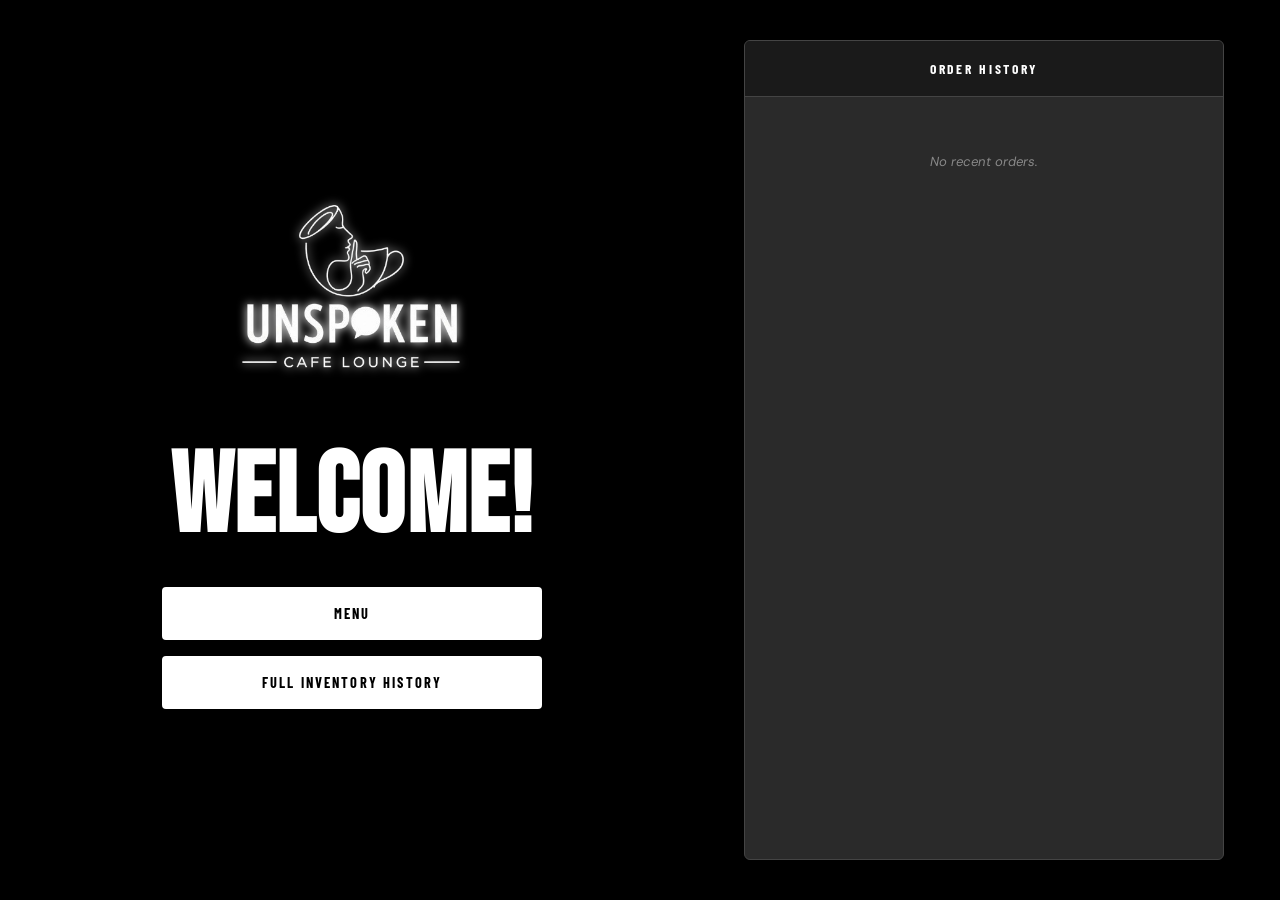
<file: index.html>
<!DOCTYPE html>
<html lang="en">
<head>
  <meta charset="UTF-8" />
  <meta name="viewport" content="width=device-width, initial-scale=1.0"/>
  <title>POS System</title>
  <link rel="stylesheet" href="index.css" />
</head>
<body>

 
  <div class="left-panel">
    <div class="logo-area">
      <img src="final-logo.png" width="200" height="200" alt="Unspoken Cafe Lounge Logo" class="logo-image" />
    </div>
    <h1 class="welcome-heading">Welcome!</h1>
    <nav class="nav-buttons">
      <a class="nav-btn" href="menu.html">MENU</a>
      <a class="nav-btn" href="inventory.html">FULL INVENTORY HISTORY</a>
      
    </nav>

  </div>
 
  <div class="right-panel">
    <div class="order-history-box">
      <div class="order-history-header">ORDER HISTORY</div>
      <div class="order-history-body" id="orderHistoryBody">
        
        <p class="empty-state">No recent orders.</p>
      </div>
    </div>
  </div>

</body>
</html>
</file>
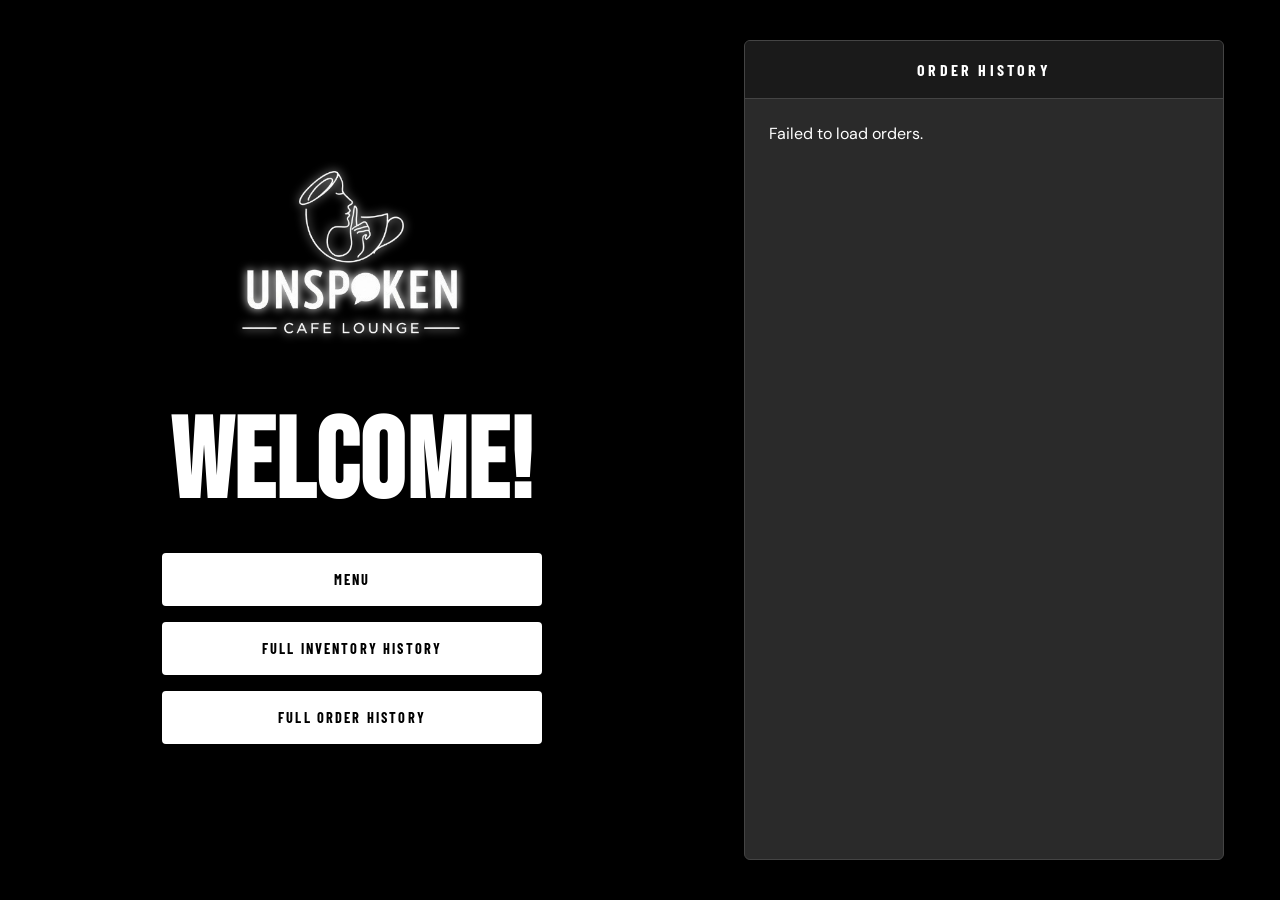
<file: pos/src/main/resources/static/index.html>
<!DOCTYPE html>
<html xmlns:th="http://www.thymeleaf.org"></html>
<html lang="en">
<head>
  <meta charset="UTF-8" />
  <meta name="viewport" content="width=device-width, initial-scale=1.0"/>
  <title>POS System</title>
  <link rel="stylesheet" href="css/index.css" />
</head>
<body>

 
  <div class="left-panel">
    <div class="logo-area">
      <img src="images/final-logo.png" width="200" height="200" alt="Unspoken Cafe Lounge Logo" class="logo-image" />
    </div>
    <h1 class="welcome-heading">Welcome!</h1>
    <nav class="nav-buttons">
      <a class="nav-btn" id="PosBtn" href="menu.html">MENU</a>
      <a class="nav-btn" id="InventoryBtn" href="inventory.html">FULL INVENTORY HISTORY</a>
      <a class="nav-btn" href="history.html">FULL ORDER HISTORY</a>
    </nav>

  </div>
 
 <div class="right-panel">
  <div class="order-history-box">
    <div class="order-history-header">ORDER HISTORY</div>
    <div class="order-history-body" id="orderHistoryBody">
      
      <!-- Show this table only if there are orders -->
      <table class="history-table" th:if="${not #lists.isEmpty(orders)}">
        <thead>
          <tr>
            <th>Order ID</th>
            <th>Time</th>
            <th>Total</th>
          </tr>
        </thead>
        <tbody>
          <tr th:each="order : ${orders}">
            <td th:text="${'#' + order.id}">#101</td>
            <!-- Formats date to something readable like 14:30 -->
            <td th:text="${#temporals.format(order.orderDate, 'HH:mm')}">12:00</td>
            <td th:text="${'$' + #numbers.formatDecimal(order.totalAmount, 1, 2)}">$0.00</td>
          </tr>
        </tbody>
      </table>

      <!-- Show this only if the list is empty -->
      <p class="empty-state" th:if="${#lists.isEmpty(orders)}">No recent orders.</p>
      
    </div>
  </div>
</div>


<script>
  async function loadOrderHistory() {
    try {
        const response = await fetch('http://localhost:8080/pos/recent');
        const orders = await response.json();
        const container = document.getElementById('orderHistoryBody');

        if (orders.length === 0) {
            container.innerHTML = '<p class="empty-state">No recent orders.</p>';
            return;
        }

        // Build the table based on your Orders entity fields
        let tableHtml = `
            <table class="history-table" style="width:100%; border-collapse: collapse;">
                <thead>
                    <tr style="text-align: left; border-bottom: 2px solid #ddd;">
                        <th>Order Name</th>
                        <th>Date</th>
                        <th>Qty</th>
                        <th>Total</th>
                    </tr>
                </thead>
                <tbody>`;

        orders.forEach(order => {
    // We check if order.product exists to avoid errors
    const productName = order.product ? order.product.productName : "Unknown Product";
    
    tableHtml += `
        <tr style="border-bottom: 1px solid #eee;">
            <td style="padding: 8px 0;">${productName}</td> <!-- Displays Product Name -->
            <td>${order.orderDate}</td>
            <td>${order.orderQuantity}</td>
            <td>₱${order.orderTotal.toLocaleString()}</td>
        </tr>`;
});

        tableHtml += '</tbody></table>';
        container.innerHTML = tableHtml;

    } catch (error) {
        console.error('Error fetching orders:', error);
        document.getElementById('orderHistoryBody').innerHTML = '<p>Failed to load orders.</p>';
    }
  }

  // Load orders when the page opens
  document.addEventListener('DOMContentLoaded', loadOrderHistory);
</script>
</body>
</html>
</file>
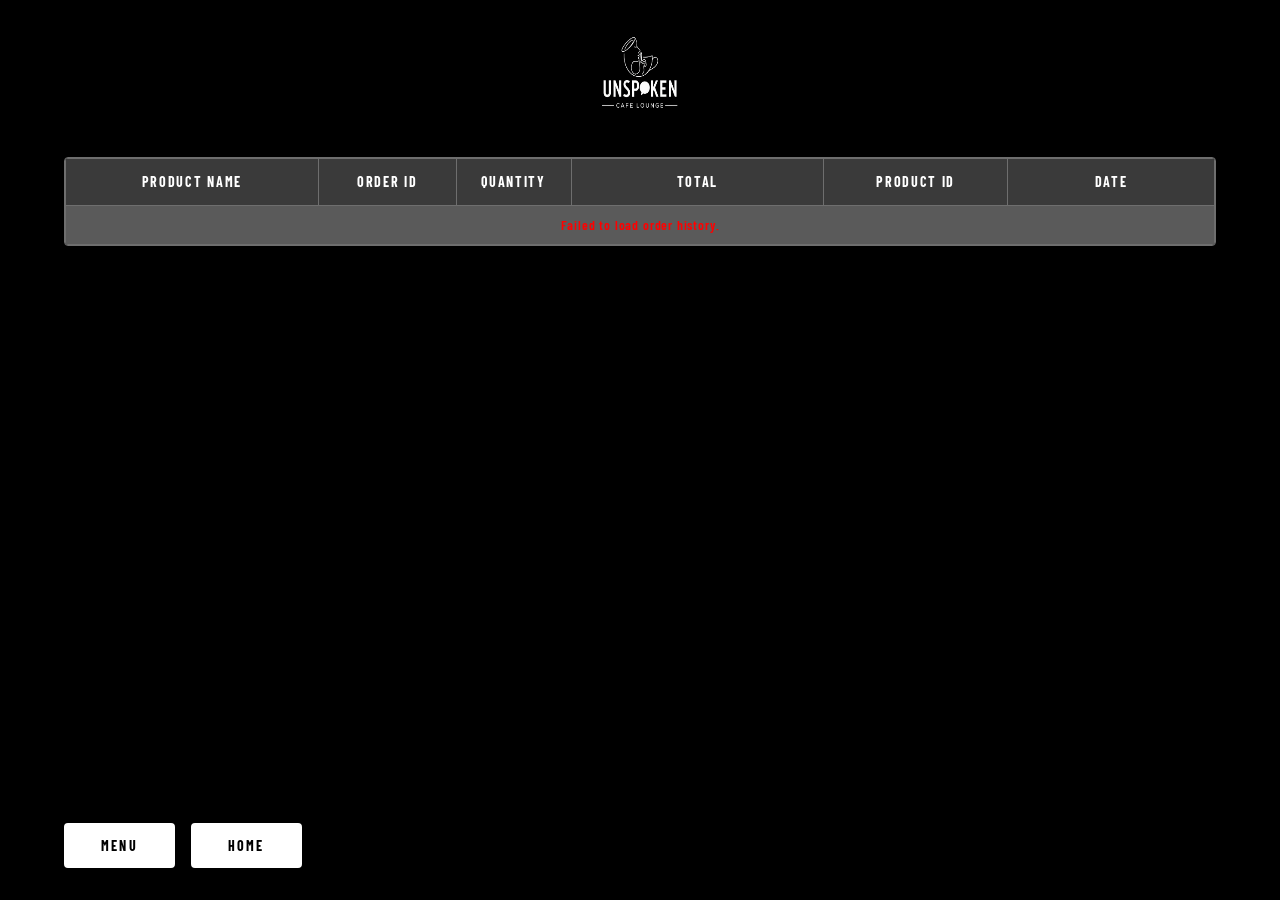
<file: pos/src/main/resources/static/history.html>
<!DOCTYPE html>
<html lang="en">
<head>
  <meta charset="UTF-8" />
  <meta name="viewport" content="width=device-width, initial-scale=1.0"/>
  <title>Unspoken Cafe Lounge — Order History</title>
  <link rel="stylesheet" href="css/history.css" />
</head>
<body>

  <header class="header">
    <div class="logo-area">
      <div class="logo-icon">
        <img src="images/final-logo.png" width="80" height="80" alt="Unspoken Cafe Lounge Logo" class="logo-image" />
      </div>
    </div>
  </header>

  <main class="main">
    <div class="table-wrapper">
      <table class="order-table" id="orderTable">
        <thead>
          <tr>
            <th>Product Name</th>
            <th>Order ID</th>
            <th>Quantity</th>
            <th>Total</th>
            <th>Product ID</th>
            <th>Date</th>
          </tr>
        </thead>
        <tbody id="orderTableBody">
          <!-- Rows injected by JS -->
        </tbody>
      </table>
    </div>
  </main>

  <footer class="footer">
    <button class="nav-btn" onclick="window.location.href='menu.html'">Menu</button>
    <button class="nav-btn" onclick="window.location.href='index.html'">Home</button>
  </footer>

  <script src="js/history.js"></script>

</body>
</html>
</file>
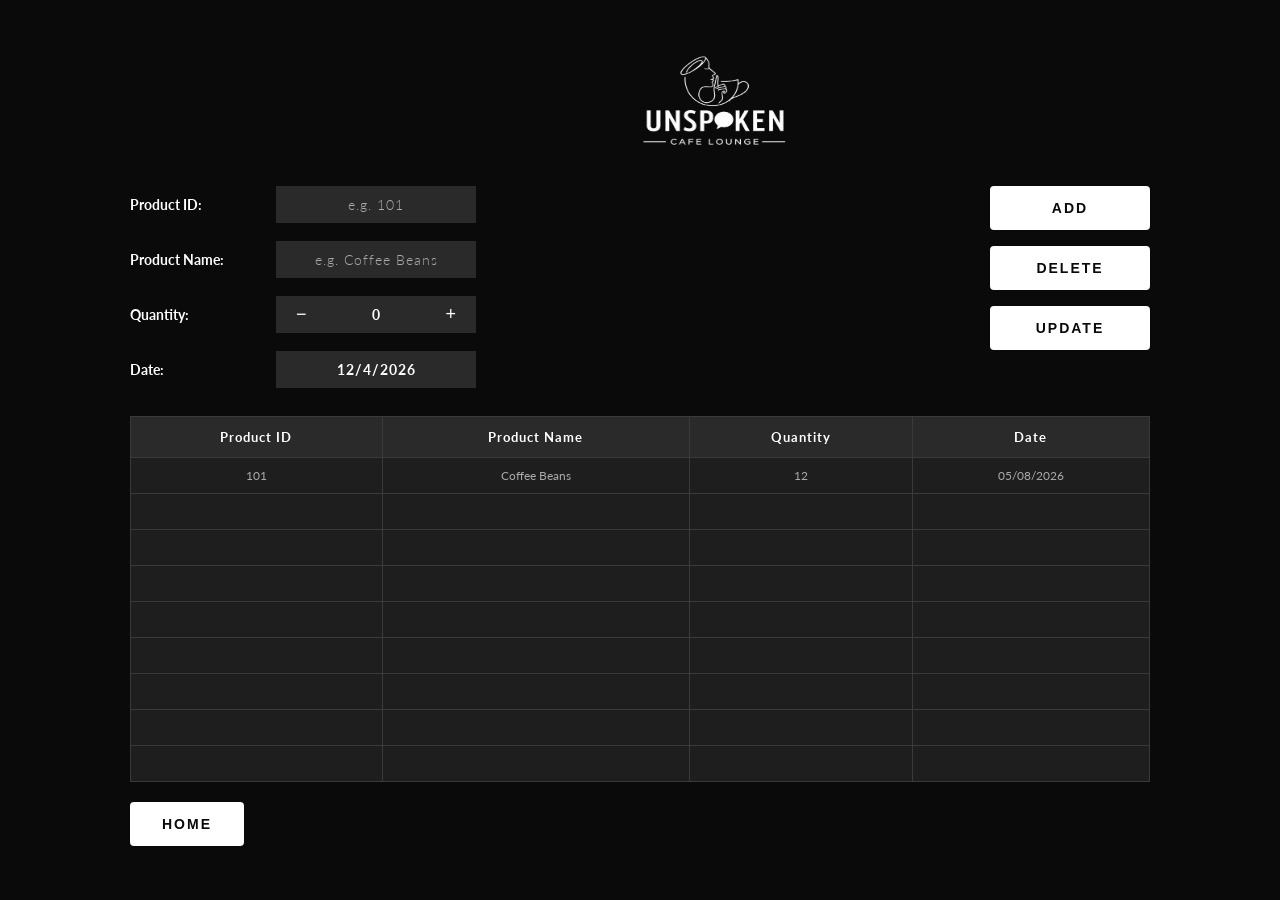
<file: pos/src/main/resources/static/inventory.html>
<!DOCTYPE html>
<html lang="en">
<head>
  <meta charset="UTF-8" />
  <meta name="viewport" content="width=device-width, initial-scale=1.0"/>
  <title>POS System</title>
  <link rel="stylesheet" href="css/inventory.css" />
  <script src="js/inventory.js" defer></script>
</head>
<body>

  <div class="wrapper">

    <!-- Logo -->
    <div class="logo-area">
      <img src="images/final-logo.png" width="150" height="100" alt="Unspoken Cafe Lounge Logo" class="logo-image" />
    </div>

    <!-- Main content -->
    <div class="main">

      <!-- Left: Form -->
      <div class="form-section">
        <div class="field">
          <label>Product ID:</label>
          <input type="text" id="productId" placeholder="e.g. 101" />
        </div>
        <div class="field">
          <label>Product Name:</label>
          <input type="text" id="productName" placeholder="e.g. Coffee Beans" />
        </div>
        <div class="field">
          <label>Quantity:</label>
          <div class="qty-control">
            <button class="qty-btn" id="decreaseBtn">−</button>
            <span id="quantityDisplay">0</span>
            <button class="qty-btn" id="increaseBtn">+</button>
          </div>
        </div>
        <div class="field">
          <label>Date:</label>
          <input type="text" id="productDate" placeholder="MM/DD/YYYY" />
        </div>
      </div>

      <!-- Right: Action Buttons -->
      <div class="action-buttons">
        <button class="action-btn" id="addBtn" m>Add</button>
        <button class="action-btn" id="deleteBtn">Delete</button>
        <button class="action-btn" id="updateBtn">Update</button>
      </div>

    </div>

    <!-- Table -->
    <div class="table-wrapper">
      <table id="productTable">
        <thead>
          <tr>
            <th>Product ID</th>
            <th>Product Name</th>
            <th>Quantity</th>
            <th>Date</th>
          </tr>
        </thead>
        <tbody id="tableBody">
          <tr>
            <td>101</td>
            <td>Coffee Beans</td>
            <td>12</td>
            <td>05/08/2026</td>
          </tr>
          <tr><td></td><td></td><td></td><td></td></tr>
          <tr><td></td><td></td><td></td><td></td></tr>
          <tr><td></td><td></td><td></td><td></td></tr>
          <tr><td></td><td></td><td></td><td></td></tr>
          <tr><td></td><td></td><td></td><td></td></tr>
          <tr><td></td><td></td><td></td><td></td></tr>
          <tr><td></td><td></td><td></td><td></td></tr>
          <tr><td></td><td></td><td></td><td></td></tr>
        </tbody>
      </table>
    </div>

    <!-- Home Button -->
    <div class="bottom-bar">
      <button class="home-btn" onclick="window.location.href='index.html'">Home</button>
    </div>

  </div>

</body>
</html>
</file>
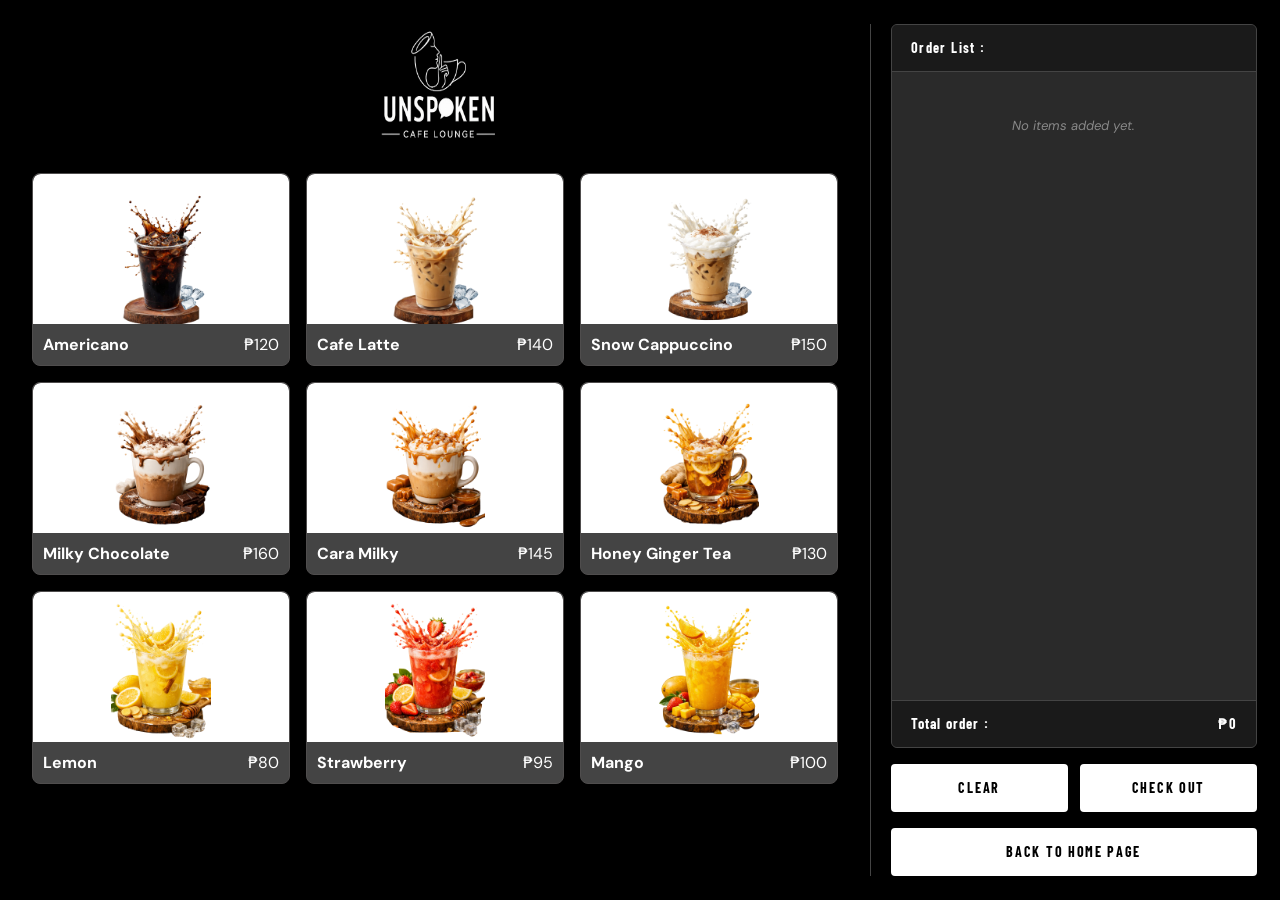
<file: pos/src/main/resources/static/menu.html>
<!DOCTYPE html>
<html lang="en">
<head>
  <meta charset="UTF-8" />
  <meta name="viewport" content="width=device-width, initial-scale=1.0"/>
  <title>POS System</title>
  <link rel="stylesheet" href="css/menu.css" />
    <script src="js/menu.js"></script>
</head>
<body class="menu-page">

  <!-- ══ INGREDIENT DIALOG ══ -->
  <div class="dialog-overlay" id="dialogOverlay" onclick="closeDialog(event)">
    <div class="dialog-box" id="dialogBox">

      <div class="dialog-header">
        <div class="dialog-emoji" id="dialogEmoji"></div>
        <div class="dialog-title-group">
          <h2 class="dialog-item-name" id="dialogName">Espresso</h2>
          <span class="dialog-item-price" id="dialogPrice">₱80</span>
        </div>
        <button class="dialog-close" onclick="closeDialogBtn()">✕</button>
      </div>

      <div class="dialog-body">
        <div class="dialog-section-label"> Ingredient Breakdown</div>
        <div class="dialog-ingredients" id="dialogIngredients"></div>
        <div class="dialog-cost-row dialog-cost-subtotal">
          <span>Ingredient Cost</span>
          <span id="dialogIngredientTotal">₱0</span>
        </div>
        <div class="dialog-cost-row dialog-cost-labor">
          <span>Labor &amp; Overhead</span>
          <span id="dialogLabor">₱0</span>
        </div>
        <div class="dialog-cost-row dialog-cost-final">
          <span>Selling Price</span>
          <span id="dialogFinalPrice">₱0</span>
        </div>
      </div>

      <div class="dialog-footer">
        <button class="dialog-btn-cancel" onclick="closeDialogBtn()">Cancel</button>
        <button class="dialog-btn-add" id="dialogAddBtn" onclick="confirmAdd()">Add to Order</button>
      </div>

    </div>
  </div>

  <div class="menu-wrapper">

    <div class="menu-left">
      <div class="menu-logo-area">
        <div class="logo-icon">
            <img src="images/final-logo.png" width="120" height="120" alt="Unspoken Cafe Lounge Logo" class="logo-image" />
        </div>
      </div>

      <div class="menu-scroll-area">
        <div class="menu-grid" id="menuGrid">

          <div class="menu-card" onclick="openDialog('Americano', 120, '')">
            <div class="menu-card-img"></div>
            <img src="images/americano.png" alt="Americano" class="americano">
            <div class="menu-card-info"><span class="menu-card-name">Americano</span><span class="menu-card-price">₱120</span></div>
          </div>


          <div class="menu-card" onclick=" openDialog('Cafe Latte', 140, '')">
            <div class="menu-card-img"></div>
            <img src="images/cafe-latte.png" alt="Cafe Latte" class="cafe-latte">
            <div class="menu-card-info"><span class="menu-card-name">Cafe Latte</span><span class="menu-card-price">₱140</span></div>
          </div>


          <div class="menu-card" onclick="openDialog('Snow Cappuccino', 150, '')">
            <div class="menu-card-img"></div>
            <img src="images/snow-cappuccino.png" alt="Snow Cappuccino" class="snow-cappuccino">
            <div class="menu-card-info"><span class="menu-card-name">Snow Cappuccino</span><span class="menu-card-price">₱150</span></div>
          </div>

          <div class="menu-card" onclick="openDialog('Milky Chocolate', 160, '')">
            <div class="menu-card-img"></div>
            <img src="images/milky-chocolate.png" alt="Milky Chocolate" class="milky-chocolate">
            <div class="menu-card-info"><span class="menu-card-name">Milky Chocolate</span><span class="menu-card-price">₱160</span></div>
          </div>


          <div class="menu-card" onclick="openDialog('Cara Milky', 145, '')">
            <div class="menu-card-img"></div>
            <img src="images/cara-milky.png" alt="Cara Milky" class="cara-milky">
            <div class="menu-card-info"><span class="menu-card-name">Cara Milky</span><span class="menu-card-price">₱145</span></div>
          </div>


          <div class="menu-card" onclick="openDialog('Honey Ginger Tea', 130, '')">
            <div class="menu-card-img"></div>
            <img src="images/honey-ginger.png" alt="Honey Ginger Tea" class="honey-ginger-tea">
            <div class="menu-card-info"><span class="menu-card-name">Honey Ginger Tea</span><span class="menu-card-price">₱130</span></div>
          </div>


          <div class="menu-card" onclick="openDialog('Lemon', 80, '')">
            <div class="menu-card-img"></div>
            <img src="images/lemon.png" alt="Lemon" class="lemon">
            <div class="menu-card-info"><span class="menu-card-name">Lemon</span><span class="menu-card-price">₱80</span></div>
          </div>


          <div class="menu-card" onclick="openDialog('Strawberry',95, '')">
            <div class="menu-card-img"></div>
            <img src="images/strawberry.png" alt="Strawberry" class="strawberry">
            <div class="menu-card-info"><span class="menu-card-name">Strawberry</span><span class="menu-card-price">₱95</span></div>
          </div>


          <div class="menu-card" onclick="openDialog('Mango', 100, '')">
            <div class="menu-card-img"></div>
            <img src="images/mango.png" alt="Mango" class="mango">
            <div class="menu-card-info"><span class="menu-card-name">Mango</span><span class="menu-card-price">₱100</span></div>
          </div>

        </div>
      </div>
    </div>

    <div class="menu-divider"></div>

    <div class="menu-right">
      <div class="order-panel-box">
        <div class="order-panel-header">Order List :</div>
        <div class="order-panel-body" id="orderList">
          <p class="empty-state" id="emptyMsg">No items added yet.</p>
        </div>
        <div class="order-panel-total">
          <span>Total order :</span>
          <span id="totalAmount">₱0</span>
        </div>
      </div>
      <div class="order-actions">
        <button class="action-btn" onclick="clearOrder()">Clear</button>
        <button class="action-btn" id="CheckoutBtn" onclick="checkOut()">Check Out</button>
      </div>
      <div class="order-actions-back">
        <button class="action-btn-back" onclick="window.location.href='index.html'">Back to Home Page</button>
      </div>
    </div>

  </div>
</body>
</html>
</file>
<file: index.css>
@import url('https://fonts.googleapis.com/css2?family=Bebas+Neue&family=Barlow+Condensed:wght@400;600;700&family=DM+Sans:wght@300;400;500&display=swap');

*, *::before, *::after {
  box-sizing: border-box;
  margin: 0;
  padding: 0;
}

:root {
  --black:       #000000;
  --dark-panel:  #2a2a2a;
  --dark-mid:    #1a1a1a;
  --white:       #ffffff;
  --off-white:   #f0f0f0;
  --gray:        #cccccc;
  --muted:       #888888;
  --border:      #444444;
  --btn-bg:      #ffffff;
  --btn-text:    #000000;
  --btn-hover:   #e0e0e0;

  --ff-display:  'Bebas Neue', sans-serif;
  --ff-label:    'Barlow Condensed', sans-serif;
  --ff-body:     'DM Sans', sans-serif;
}

html, body {
  height: 100%;
  background-color: var(--black);
  color: var(--white);
  font-family: var(--ff-body);
  overflow: hidden;
}

/* ── LAYOUT ── */
body {
  display: flex;
  flex-direction: row;
  align-items: stretch;
  min-height: 100vh;
}

/* ── LEFT PANEL ── */
.left-panel {
  flex: 0 0 55%;
  display: flex;
  flex-direction: column;
  align-items: center;
  justify-content: center;
  padding: 3rem 4rem;
  gap: 2rem;
  background-color: var(--black);
}


/* ── LOGO AREA ── */
.logo-area {
  display: flex;
  align-items: center;
  justify-content: center;
  overflow: visible;
}

.logo-image {
  width: 200px;
  height: 200px;
  margin-bottom: 20px;
  object-fit: contain;
  filter: drop-shadow(0 0 4px var(--white));
  transform: scale(1.15);
  padding-bottom: 10px;
  transform-origin: center;
}

/* ── WELCOME HEADING ── */
.welcome-heading {
  font-family: var(--ff-display);
  font-size: clamp(4rem, 10vw, 7rem);
  color: var(--white);
  line-height: 1;
  letter-spacing: 0.01em;
  text-align: center;
  opacity: 1;
}

/* ── NAV BUTTONS ── */
.nav-buttons {
  display: flex;
  flex-direction: column;
  gap: 1rem;
  width: 100%;
  max-width: 380px;
  opacity: 1;
}

.nav-btn {
  width: 100%;
  padding: 1rem 1.5rem;
  background-color: var(--btn-bg);
  color: var(--btn-text);
  font-family: var(--ff-label);
  font-weight: 700;
  font-size: 0.9rem;
  letter-spacing: 0.15em;
  text-transform: uppercase;
  border: 2px solid var(--white);
  border-radius: 4px;
  cursor: pointer;
  text-align: center;
  text-decoration: none;
  transition: background-color 0.2s ease, color 0.2s ease, transform 0.15s ease;
}

.nav-btn:hover {
  background-color: var(--black);
  color: var(--white);
  transform: translateY(-2px);
}

.nav-btn:active {
  transform: translateY(0px);
}

/* ── RIGHT PANEL ── */
.right-panel {
  flex: 0 0 45%;
  display: flex;
  align-items: flex-start;
  justify-content: center;
  padding: 2.5rem 2rem 2.5rem 1rem;
  background-color: var(--black);
  opacity: 1;
}

/* ── ORDER HISTORY BOX ── */
.order-history-box {
  width: 100%;
  max-width: 480px;
  height: calc(100vh - 5rem);
  background-color: var(--dark-panel);
  border-radius: 6px;
  display: flex;
  flex-direction: column;
  overflow: hidden;
  border: 1px solid var(--border);
}

.order-history-header {
  padding: 1.2rem 1.5rem;
  font-family: var(--ff-label);
  font-weight: 700;
  font-size: 0.85rem;
  letter-spacing: 0.2em;
  text-transform: uppercase;
  color: var(--white);
  text-align: center;
  border-bottom: 1px solid var(--border);
  background-color: var(--dark-mid);
}

.order-history-body {
  flex: 1;
  padding: 1.5rem;
  overflow-y: auto;
  display: flex;
  flex-direction: column;
  gap: 0.8rem;
}



/* ── EMPTY STATE ── */
.empty-state {
  font-family: var(--ff-body);
  font-size: 0.82rem;
  color: var(--muted);
  text-align: center;
  margin-top: 2rem;
  font-style: italic;
}

/* ── ORDER ITEM (for future use) ── */
.order-item {
  background-color: rgba(255, 255, 255, 0.04);
  border: 1px solid var(--border);
  border-radius: 4px;
  padding: 0.85rem 1rem;
  display: flex;
  flex-direction: column;
  gap: 0.3rem;
}

.order-item-title {
  font-family: var(--ff-label);
  font-weight: 600;
  font-size: 0.85rem;
  letter-spacing: 0.08em;
  color: var(--white);
  text-transform: uppercase;
}

.order-item-meta {
  font-size: 0.75rem;
  color: var(--muted);
  font-family: var(--ff-body);
}

/* ── ANIMATIONS ── */
@keyframes fadeUp {
  from { opacity: 0; transform: translateY(20px); }
  to   { opacity: 1; transform: translateY(0);    }
}

@keyframes fadeDown {
  from { opacity: 0; transform: translateY(-16px); }
  to   { opacity: 1; transform: translateY(0);     }
}

@keyframes fadeIn {
  from { opacity: 0; }
  to   { opacity: 1; }
}

/* ── RESPONSIVE ── */
@media (max-width: 768px) {
  html, body {
    overflow: auto;
  }

  body {
    flex-direction: column;
    align-items: stretch;
  }

  .left-panel {
    flex: none;
    padding: 2.5rem 1.5rem;
  }

  .right-panel {
    flex: none;
    padding: 0 1.5rem 2.5rem;
  }

  .order-history-box {
    height: 400px;
  }
}
</file>
<file: pos/src/main/resources/static/css/index.css>
@import url('https://fonts.googleapis.com/css2?family=Bebas+Neue&family=Barlow+Condensed:wght@400;600;700&family=DM+Sans:wght@300;400;500&display=swap');

*, *::before, *::after {
  box-sizing: border-box;
  margin: 0;
  padding: 0;
}

:root {
  --black:       #000000;
  --dark-panel:  #2a2a2a;
  --dark-mid:    #1a1a1a;
  --white:       #ffffff;
  --off-white:   #f0f0f0;
  --gray:        #cccccc;
  --muted:       #888888;
  --border:      #444444;
  --btn-bg:      #ffffff;
  --btn-text:    #000000;
  --btn-hover:   #e0e0e0;

  --ff-display:  'Bebas Neue', sans-serif;
  --ff-label:    'Barlow Condensed', sans-serif;
  --ff-body:     'DM Sans', sans-serif;
}

html, body {
  height: 100%;
  background-color: var(--black);
  color: var(--white);
  font-family: var(--ff-body);
  overflow: hidden;
}


body {
  display: flex;
  flex-direction: row;
  align-items: stretch;
  min-height: 100vh;
}


.left-panel {
  flex: 0 0 55%;
  display: flex;
  flex-direction: column;
  align-items: center;
  justify-content: center;
  padding: 3rem 4rem;
  gap: 2rem;
  background-color: var(--black);
}



.logo-area {
  display: flex;
  align-items: center;
  justify-content: center;
  overflow: visible;
}

.logo-image {
  width: 200px;
  height: 200px;
  margin-bottom: 20px;
  object-fit: contain;
  filter: drop-shadow(0 0 4px var(--white));
  transform: scale(1.15);
  padding-bottom: 10px;
  transform-origin: center;
}

.welcome-heading {
  font-family: var(--ff-display);
  font-size: clamp(4rem, 10vw, 7rem);
  color: var(--white);
  line-height: 1;
  letter-spacing: 0.01em;
  text-align: center;
  opacity: 1;
}

.nav-buttons {
  display: flex;
  flex-direction: column;
  gap: 1rem;
  width: 100%;
  max-width: 380px;
  opacity: 1;
}

.nav-btn {
  width: 100%;
  padding: 1rem 1.5rem;
  background-color: var(--btn-bg);
  color: var(--btn-text);
  font-family: var(--ff-label);
  font-weight: 700;
  font-size: 0.9rem;
  letter-spacing: 0.15em;
  text-transform: uppercase;
  border: 2px solid var(--white);
  border-radius: 4px;
  cursor: pointer;
  text-align: center;
  text-decoration: none;
  transition: background-color 0.2s ease, color 0.2s ease, transform 0.15s ease;
}

.nav-btn:hover {
  background-color: var(--black);
  color: var(--white);
  transform: translateY(-2px);
}

.nav-btn:active {
  transform: translateY(0px);
}

.right-panel {
  flex: 0 0 45%;
  display: flex;
  align-items: flex-start;
  justify-content: center;
  padding: 2.5rem 2rem 2.4rem 1rem;
  background-color: var(--black);
  opacity: 1;
}

.order-history-box {
  width: 100%;
  max-width: 480px;
  height: calc(100vh - 5rem);
  background-color: var(--dark-panel);
  border-radius: 6px;
  display: flex;
  flex-direction: column;
  overflow: hidden;
  border: 1px solid var(--border);
}

.order-history-header {
  padding: 1.2rem 1.5rem;
  font-family: var(--ff-label);
  font-weight: 700;
  font-size: 1rem;
  letter-spacing: 0.2em;
  text-transform: uppercase;
  color: var(--white);
  text-align: center;
  border-bottom: 1px solid var(--border);
  background-color: var(--dark-mid);
}

.order-history-body {
  flex: 1;
  padding: 1.5rem;
  overflow-y: auto;
  display: flex;
  flex-direction: column;
  gap: 0.8rem;
}

.empty-state {
  font-family: var(--ff-body);
  font-size: 0.82rem;
  color: var(--muted);
  text-align: center;
  margin-top: 2rem;
  font-style: italic;
}

.order-item {
  background-color: rgba(255, 255, 255, 0.04);
  border: 1px solid var(--border);
  border-radius: 4px;
  padding: 0.85rem 1rem;
  display: flex;
  flex-direction: column;
  gap: 0.3rem;
}

.order-item-title {
  font-family: var(--ff-label);
  font-weight: 600;
  font-size: 0.85rem;
  letter-spacing: 0.08em;
  color: var(--white);
  text-transform: uppercase;
}

.order-item-meta {
  font-size: 0.75rem;
  color: var(--muted);
  font-family: var(--ff-body);
}

@keyframes fadeUp {
  from { opacity: 0; transform: translateY(20px); }
  to   { opacity: 1; transform: translateY(0);    }
}

@keyframes fadeDown {
  from { opacity: 0; transform: translateY(-16px); }
  to   { opacity: 1; transform: translateY(0);     }
}

@keyframes fadeIn {
  from { opacity: 0; }
  to   { opacity: 1; }
}

/* ── RESPONSIVE ── */
@media (max-width: 768px) {
  html, body {
    overflow: auto;
  }

  body {
    flex-direction: column;
    align-items: stretch;
  }

  .left-panel {
    flex: none;
    padding: 2.5rem 1.5rem;
  }

  .right-panel {
    flex: none;
    padding: 0 1.5rem 2.5rem;
  }

  .order-history-box {
    height: 400px;
  }
}
</file>
<file: pos/src/main/resources/static/css/history.css>
@import url('https://fonts.googleapis.com/css2?family=Barlow+Condensed:wght@400;600;700&family=DM+Sans:wght@300;400;500&display=swap');

/* ── Reset & Base ── */
*, *::before, *::after {
  box-sizing: border-box;
  margin: 0;
  padding: 0;
}

:root {
  --black:        #000000;
  --table-header: #3a3a3a;
  --table-row:    #5a5a5a;
  --table-row-alt:#525252;
  --border:       #6e6e6e;
  --white:        #ffffff;
  --gray:         #cccccc;
  --btn-bg:       #ffffff;
  --btn-text:     #000000;

  --ff-label: 'Barlow Condensed', sans-serif;
  --ff-body:  'DM Sans', sans-serif;
}

html, body {
  height: 100%;
  background-color: var(--black);
  color: var(--white);
  font-family: var(--ff-body);
}

body {
  display: flex;
  flex-direction: column;
  min-height: 100vh;
}

.header {
  display: flex;
  justify-content: center;
  align-items: center;
  padding: 2rem 2rem 1rem;
}

.logo-area {
  display: flex;
  flex-direction: column;
  align-items: center;
  gap: 0.4rem;
}

.main {
  flex: 1;
  padding: 1.5rem 4rem 2rem;
}
.table-wrapper {
  width: 100%;
  border: 1px solid var(--border);
  border-radius: 4px;
  overflow: hidden;
  overflow-x: auto;
}

.order-table {
  width: 100%;
  border-collapse: collapse;
  table-layout: fixed;
  min-width: 600px;
}

.order-table thead tr {
  background-color: var(--table-header);
}

.order-table thead th {
  font-family: var(--ff-label);
  font-weight: 700;
  font-size: 0.88rem;
  letter-spacing: 0.12em;
  text-transform: uppercase;
  color: var(--white);
  text-align: center;
  padding: 0.9rem 1rem;
  border: 1px solid var(--border);
  white-space: nowrap;
}

.order-table th:nth-child(1),
.order-table td:nth-child(1) { width: 22%; } /* Product Name */
.order-table th:nth-child(2),
.order-table td:nth-child(2) { width: 12%; } /* Order ID */
.order-table th:nth-child(3),
.order-table td:nth-child(3) { width: 10%; } /* Quantity */
.order-table th:nth-child(4),
.order-table td:nth-child(4) { width: 22%; } /* Total */
.order-table th:nth-child(5),
.order-table td:nth-child(5) { width: 16%; } /* Product ID */
.order-table th:nth-child(6),
.order-table td:nth-child(6) { width: 18%; } /* Date */

/* ── Table Body ── */
.order-table tbody tr {
  background-color: var(--table-row);
  transition: background-color 0.15s;
}

.order-table tbody tr:nth-child(even) {
  background-color: var(--table-row-alt);
}

.order-table tbody tr:hover {
  background-color: rgba(255,255,255,0.12);
}

/* Empty placeholder rows */
.order-table tbody tr.empty-row {
  background-color: var(--table-row);
  pointer-events: none;
}
.order-table tbody tr.empty-row:nth-child(even) {
  background-color: var(--table-row-alt);
}

.order-table tbody td {
  font-family: var(--ff-label);
  font-weight: 600;
  font-size: 0.85rem;
  letter-spacing: 0.06em;
  color: var(--white);
  text-align: center;
  padding: 0.65rem 1rem;
  border: 1px solid var(--border);
  white-space: nowrap;
  overflow: hidden;
  text-overflow: ellipsis;
}

.footer {
  padding: 1.5rem 4rem 2rem;
  display: flex;
  gap: 1rem;
}

.nav-btn {
  padding: 0.75rem 2.2rem;
  background-color: var(--btn-bg);
  color: var(--btn-text);
  font-family: var(--ff-label);
  font-weight: 700;
  font-size: 0.88rem;
  letter-spacing: 0.15em;
  text-transform: uppercase;
  border: 2px solid var(--white);
  border-radius: 4px;
  cursor: pointer;
  transition: background-color 0.2s, color 0.2s, transform 0.15s;
}

.nav-btn:hover {
  background-color: var(--black);
  color: var(--white);
  transform: translateY(-2px);
}

.nav-btn:active {
  transform: translateY(0);
}


@media (max-width: 768px) {
  .main  { padding: 1.2rem 1.2rem 1.5rem; }
  .footer { padding: 1rem 1.2rem 1.5rem; flex-wrap: wrap; }
}

@media (max-width: 480px) {
  .logo-name { font-size: 1.2rem; }
  .nav-btn   { padding: 0.65rem 1.4rem; font-size: 0.8rem; }
}
</file>
<file: pos/src/main/resources/static/css/inventory.css>
@import url('https://fonts.googleapis.com/css2?family=Cinzel:wght@600;700&family=Lato:wght@300;400;700&display=swap');

:root {
  --bg:        #0a0a0a;
  --surface:   #1e1e1e;
  --surface2:  #2a2a2a;
  --border:    #3a3a3a;
  --accent:    #ffffff;
  --text:      #ffffff;
  --text-muted:#aaaaaa;
  --highlight: #3d3d3d;
  --btn-bg:    #1c1c1c;
  --btn-hover: #2e2e2e;
}

* {
  box-sizing: border-box;
  margin: 0;
  padding: 0;
}

body {
  background-color: var(--bg);
  color: var(--text);
  font-family: 'Lato', sans-serif;
  min-height: 100vh;
  display: flex;
  justify-content: center;
  align-items: flex-start;
  padding: 20px;
}

.wrapper {
  width: 100%;
  max-width: 1100px;
  padding: 30px 40px;
  background-color: var(--bg);
}

/* Logo */
.logo-area {
  display: flex;
  flex-direction: column;
  align-items: center;
  margin-bottom: 36px;
  margin-left: 150px;
}

.logo-icon {
  font-size: 36px;
  margin-bottom: 6px;
  filter: grayscale(1) brightness(2);
}

.logo-text {
  display: flex;
  flex-direction: column;
  align-items: center;
  gap: 2px;
}

.brand {
  font-family: 'Cinzel', serif;
  font-size: 22px;
  font-weight: 700;
  letter-spacing: 6px;
  color: var(--text);
}

.sub {
  font-size: 10px;
  letter-spacing: 4px;
  color: var(--text-muted);
}

/* Main row */
.main {
  display: flex;
  justify-content: space-between;
  align-items: flex-start;
  margin-bottom: 28px;
  gap: 20px;
}

/* Form */
.form-section {
  display: flex;
  flex-direction: column;
  gap: 18px;
  flex: 1;
  max-width: 480px;
}

.field {
  display: flex;
  align-items: center;
  gap: 16px;
}

.field label {
  font-weight: 700;
  font-size: 14px;
  min-width: 130px;
  text-align: left;
  color: var(--text);
}

.field input {
  background-color: var(--surface2);
  border: none;
  color: var(--text);
  font-family: 'Lato', sans-serif;
  font-size: 14px;
  font-weight: 700;
  padding: 10px 16px;
  width: 200px;
  text-align: center;
  outline: none;
  letter-spacing: 1px;
}

.field input::placeholder {
  color: var(--text-muted);
  font-weight: 300;
}

/* Qty control */
.qty-control {
  display: flex;
  align-items: center;
  background-color: var(--surface2);
  width: 200px;
  justify-content: space-between;
  padding: 6px 12px;
}

.qty-btn {
  background: none;
  border: none;
  color: var(--text);
  font-size: 18px;
  cursor: pointer;
  padding: 2px 8px;
  transition: color 0.2s;
}

.qty-btn:hover {
  color: var(--text-muted);
}

#quantityDisplay {
  font-size: 14px;
  font-weight: 700;
  min-width: 30px;
  text-align: center;
}

/* Action buttons */
.action-btn {
  background-color: var(--accent);
  color: var(--bg);
  border: 2px solid var(--accent);
  font-family: 'Barlow Condensed', sans-serif;
  font-size: 14px;
  font-weight: 700;
  letter-spacing: 2px;
  text-transform: uppercase;

  padding: 12px 0;
  width: 160px;

  border-radius: 4px;
  cursor: pointer;

  transition:
    background-color 0.2s ease,
    color 0.2s ease,
    transform 0.15s ease,
    box-shadow 0.2s ease;
}

.action-buttons {
    flex-direction: column;
    display: flex;
    gap: 16px;
}

/* Hover */
.action-btn:hover {
  background-color: transparent;
  color: var(--accent);
  transform: translateY(-2px);
  box-shadow: 0 6px 18px rgba(255,255,255,0.15);
}

/* Click */
.action-btn:active {
  transform: translateY(0);
  box-shadow: none;
}

/* Table */
.table-wrapper {
  width: 100%;
  margin-bottom: 20px;
}

table {
  width: 100%;
  border-collapse: collapse;
}

thead tr {
  background-color: var(--surface2);
}

th {
  padding: 12px 16px;
  font-size: 13px;
  font-weight: 700;
  letter-spacing: 1px;
  color: var(--text);
  text-align: center;
  border: 1px solid var(--border);
}

tbody tr {
  background-color: var(--surface);
  border-bottom: 1px solid var(--border);
  cursor: pointer;
  transition: background-color 0.15s;
}

tbody tr:hover {
  background-color: var(--highlight);
}

tbody tr.selected {
  background-color: #333;
  outline: 1px solid #666;
}

td {
  padding: 9px 16px;
  font-size: 12px;
  color: var(--text-muted);
  text-align: center;
  border: 1px solid var(--border);
  height: 36px;
}

/* Home button */
.home-btn {
  background-color: var(--accent);
  color: var(--bg);
  border: 2px solid var(--accent);

  font-family: 'Barlow Condensed', sans-serif;
  font-size: 14px;
  font-weight: 700;
  letter-spacing: 2px;
  text-transform: uppercase;

  padding: 12px 30px;
  border-radius: 4px;

  cursor: pointer;

  transition:
    background-color 0.2s ease,
    color 0.2s ease,
    transform 0.15s ease,
    box-shadow 0.2s ease;
}

.home-btn:hover {
  background-color: transparent;
  color: var(--accent);
  transform: translateY(-2px);
  box-shadow: 0 6px 18px rgba(255,255,255,0.15);
}

.home-btn:active {
  transform: translateY(0);
  box-shadow: none;
}
</file>
<file: pos/src/main/resources/static/css/menu.css>
@import url('https://fonts.googleapis.com/css2?family=Bebas+Neue&family=Barlow+Condensed:wght@400;600;700&family=DM+Sans:wght@300;400;500&display=swap');


*, *::before, *::after {
  box-sizing: border-box;
  margin: 0;
  padding: 0;
}

:root {
  --black:       #000000;
  --dark-panel:  #2a2a2a;
  --dark-mid:    #1a1a1a;
  --white:       #ffffff;
  --off-white:   #f0f0f0;
  --gray:        #cccccc;
  --muted:       #888888;
  --border:      #444444;
  --btn-bg:      #ffffff;
  --btn-text:    #000000;
  --btn-hover:   #e0e0e0;

  --ff-display:  'Bebas Neue', sans-serif;
  --ff-label:    'Barlow Condensed', sans-serif;
  --ff-body:     'DM Sans', sans-serif;
}

html, body {
  height: 100%;
  background-color: var(--black);
  color: var(--white);
  font-family: var(--ff-body);
  overflow: hidden;
}

/* ── LAYOUT ── */
body {
  display: flex;
  flex-direction: row;
  align-items: stretch;
  min-height: 100vh;
}

/* ── LEFT PANEL ── */
.left-panel {
  flex: 0 0 55%;
  display: flex;
  flex-direction: column;
  align-items: center;
  justify-content: center;
  padding: 3rem 4rem;
  gap: 2rem;
  background-color: var(--black);
}

/* ── LOGO AREA ── */
.logo-area {
  display: flex;
  flex-direction: column;
  align-items: center;
  gap: 0.5rem;
  opacity: 0;
  animation: fadeDown 0.7s 0.1s forwards;
}

.logo-icon svg {
  display: block;
  margin: 0 auto;
  filter: drop-shadow(0 0 6px rgba(255,255,255,0.15));
}

.logo-text {
  display: flex;
  flex-direction: column;
  align-items: center;
  gap: 0.15rem;
}

.logo-name {
  font-family: var(--ff-label);
  font-weight: 700;
  font-size: 2rem;
  letter-spacing: 0.25em;
  color: var(--white);
  text-transform: uppercase;
}

.logo-dot {
  font-size: 1rem;
  vertical-align: middle;
  color: var(--white);
}

.logo-sub {
  font-family: var(--ff-label);
  font-weight: 400;
  font-size: 0.7rem;
  letter-spacing: 0.35em;
  color: var(--gray);
  text-transform: uppercase;
}

/* ── WELCOME HEADING ── */
.welcome-heading {
  font-family: var(--ff-display);
  font-size: clamp(4rem, 10vw, 7rem);
  color: var(--white);
  line-height: 1;
  letter-spacing: 0.01em;
  text-align: center;
  opacity: 0;
  animation: fadeUp 0.8s 0.3s forwards;
}

/* ── NAV BUTTONS ── */
.nav-buttons {
  display: flex;
  flex-direction: column;
  gap: 1rem;
  width: 100%;
  max-width: 380px;
  opacity: 0;
  animation: fadeUp 0.8s 0.5s forwards;
}

.nav-btn {
  width: 100%;
  padding: 1rem 1.5rem;
  background-color: var(--btn-bg);
  color: var(--btn-text);
  font-family: var(--ff-label);
  font-weight: 700;
  font-size: 0.9rem;
  letter-spacing: 0.15em;
  text-transform: uppercase;
  border: 2px solid var(--white);
  border-radius: 4px;
  cursor: pointer;
  transition: background-color 0.2s ease, color 0.2s ease, transform 0.15s ease;
}

.nav-btn:hover {
  background-color: var(--black);
  color: var(--white);
  transform: translateY(-2px);
}

.nav-btn:active {
  transform: translateY(0px);
}

/* ── RIGHT PANEL ── */
.right-panel {
  flex: 0 0 45%;
  display: flex;
  align-items: flex-start;
  justify-content: center;
  padding: 2.5rem 2rem 2.5rem 1rem;
  background-color: var(--black);
  opacity: 0;
  animation: fadeIn 0.9s 0.6s forwards;
}

/* ── ORDER HISTORY BOX ── */
.order-history-box {
  width: 100%;
  max-width: 480px;
  height: calc(100vh - 5rem);
  background-color: var(--dark-panel);
  border-radius: 6px;
  display: flex;
  flex-direction: column;
  overflow: hidden;
  border: 1px solid var(--border);
}

.order-history-header {
  padding: 1.2rem 1.5rem;
  font-family: var(--ff-label);
  font-weight: 700;
  font-size: 0.85rem;
  letter-spacing: 0.2em;
  text-transform: uppercase;
  color: var(--white);
  text-align: center;
  border-bottom: 1px solid var(--border);
  background-color: var(--dark-mid);
}

.order-history-body {
  flex: 1;
  padding: 1.5rem;
  overflow-y: auto;
  display: flex;
  flex-direction: column;
  gap: 0.8rem;
}

/* Scrollbar styling */
.order-history-body::-webkit-scrollbar {
  width: 6px;
}
.order-history-body::-webkit-scrollbar-track {
  background: var(--dark-panel);
}
.order-history-body::-webkit-scrollbar-thumb {
  background: var(--border);
  border-radius: 3px;
}
.order-history-body::-webkit-scrollbar-thumb:hover {
  background: var(--muted);
}

/* ── EMPTY STATE ── */
.empty-state {
  font-family: var(--ff-body);
  font-size: 0.82rem;
  color: var(--muted);
  text-align: center;
  margin-top: 2rem;
  font-style: italic;
}

/* ── ORDER ITEM (for future use) ── */
.order-item {
  background-color: rgba(255, 255, 255, 0.04);
  border: 1px solid var(--border);
  border-radius: 4px;
  padding: 0.85rem 1rem;
  display: flex;
  flex-direction: column;
  gap: 0.3rem;
}

.order-item-title {
  font-family: var(--ff-label);
  font-weight: 600;
  font-size: 0.85rem;
  letter-spacing: 0.08em;
  color: var(--white);
  text-transform: uppercase;
}

.order-item-meta {
  font-size: 0.75rem;
  color: var(--muted);
  font-family: var(--ff-body);
}

/* ── ANIMATIONS ── */
@keyframes fadeUp {
  from { opacity: 0; transform: translateY(20px); }
  to   { opacity: 1; transform: translateY(0);    }
}

@keyframes fadeDown {
  from { opacity: 0; transform: translateY(-16px); }
  to   { opacity: 1; transform: translateY(0);     }
}

@keyframes fadeIn {
  from { opacity: 0; }
  to   { opacity: 1; }
}

/* ── RESPONSIVE ── */
@media (max-width: 768px) {
  html, body {
    overflow: auto;
  }

  body {
    flex-direction: column;
    align-items: stretch;
  }

  .left-panel {
    flex: none;
    padding: 2.5rem 1.5rem;
  }

  .right-panel {
    flex: none;
    padding: 0 1.5rem 2.5rem;
  }

  .order-history-box {
    height: 400px;
  }
}



/* Override body for menu page */
body.menu-page {
  display: block;
  overflow: hidden;
  height: 100vh;
}

/* ── MENU WRAPPER ── */
.menu-wrapper {
  display: flex;
  flex-direction: row;
  height: 100vh;
  width: 100%;
  background-color: var(--black);
}

/* ── MENU LEFT (grid area) ── */
.menu-left {
  flex: 0 0 68%;
  display: flex;
  flex-direction: column;
  padding: 1.5rem 1.5rem 1.5rem 2rem;
  overflow: hidden;
}

/* ── MENU LOGO ── */
.menu-logo-area {
  display: flex;
  flex-direction: row;
  align-items: center;
  gap: 1rem;
  margin-bottom: 1.5rem;
  justify-content: center;
}

.menu-logo-area .logo-text {
  align-items: flex-start;
}

.menu-logo-area .logo-name {
  font-size: 1.4rem;
}

.menu-logo-area .logo-sub {
  font-size: 0.6rem;
}

/* ── SCROLL AREA ── */
.menu-scroll-area {
  flex: 1;
  overflow-y: auto;
  padding-right: 0.5rem;
}

.menu-scroll-area::-webkit-scrollbar {
  width: 6px;
}
.menu-scroll-area::-webkit-scrollbar-track {
  background: transparent;
}
.menu-scroll-area::-webkit-scrollbar-thumb {
  background: var(--border);
  border-radius: 3px;
}

/* ── MENU GRID ── */
.menu-grid {
  display: grid;
  grid-template-columns: repeat(3, 1fr);
  gap: 1rem;
  padding-bottom: 1rem;
}

/* ── MENU CARD ── */
.menu-card {
  border: 1px solid #4f4d4d;
  border-radius: 8px;
  cursor: pointer;
  transition: transform 0.2s;
  background: #444444;
  display: flex;
  flex-direction: column;
  overflow: hidden;
}

.menu-card:hover {
  transform: translateY(-5px);
  box-shadow: 0 4px 15px rgba(0,0,0,0.1);
}

.menu-card:active {
  transform: scale(0.98);
}

.menu-card img {
  width: 100%;
  height: 150px;
  object-fit: contain; 
  background-color: #ffffff; 
  border-radius: 8px 8px 0 0;
  display: block;
}

.menu-card-info {
  padding: 10px;
  display: flex;
  justify-content: space-between;
  align-items: center;
}

.menu-card-name {
  font-weight: bold;
}

.menu-card-price {
  color: #ffffff; 
  text-align: end;
}

/* ── DIVIDER ── */
.menu-divider {
  width: 1px;
  background-color: var(--border);
  margin: 1.5rem 0;
  flex-shrink: 0;
}

/* ── MENU RIGHT (order panel) ── */
.menu-right {
  flex: 0 0 32%;
  display: flex;
  flex-direction: column;
  padding: 1.5rem 1.5rem 1.5rem 1.2rem;
  gap: 1rem;
  overflow: hidden;
}

/* ── ORDER PANEL BOX ── */
.order-panel-box {
  flex: 1;
  background-color: var(--dark-panel);
  border-radius: 6px;
  border: 1px solid var(--border);
  display: flex;
  flex-direction: column;
  overflow: hidden;
  min-height: 0;
}

.order-panel-header {
  padding: 0.9rem 1.2rem;
  font-family: var(--ff-label);
  font-weight: 700;
  font-size: 0.88rem;
  letter-spacing: 0.1em;
  color: var(--white);
  border-bottom: 1px solid var(--border);
  background-color: var(--dark-mid);
}

.order-panel-body {
  flex: 1;
  padding: 0.8rem 1rem;
  overflow-y: auto;
  display: flex;
  flex-direction: column;
  gap: 0.5rem;
}

.order-panel-body::-webkit-scrollbar {
  width: 4px;
}
.order-panel-body::-webkit-scrollbar-track {
  background: transparent;
}
.order-panel-body::-webkit-scrollbar-thumb {
  background: var(--border);
  border-radius: 2px;
}

/* ── ORDER ROW ── */
.order-row {
  display: flex;
  align-items: center;
  gap: 0.5rem;
  padding: 0.4rem 0;
  border-bottom: 1px solid rgba(255,255,255,0.05);
}

.order-row-name {
  flex: 1;
  font-family: var(--ff-label);
  font-weight: 600;
  font-size: 0.82rem;
  color: var(--white);
  text-transform: uppercase;
  letter-spacing: 0.05em;
}

.order-row-cost {
  font-family: var(--ff-label);
  font-size: 0.8rem;
  color: var(--gray);
  min-width: 40px;
  text-align: right;
}

.order-row-qty {
  font-family: var(--ff-label);
  font-size: 0.8rem;
  color: var(--white);
  min-width: 28px;
  text-align: center;
}

/* ── QTY BUTTONS ── */
.qty-btn {
  width: 24px;
  height: 24px;
  background-color: transparent;
  color: var(--white);
  border: 1px solid var(--border);
  border-radius: 3px;
  font-size: 0.9rem;
  line-height: 1;
  cursor: pointer;
  transition: background-color 0.15s, border-color 0.15s;
  display: flex;
  align-items: center;
  justify-content: center;
  font-family: var(--ff-body);
}

.qty-btn:hover {
  background-color: rgba(255,255,255,0.12);
  border-color: var(--white);
}

/* ── TOTAL ── */
.order-panel-total {
  display: flex;
  justify-content: space-between;
  align-items: center;
  padding: 0.9rem 1.2rem;
  border-top: 1px solid var(--border);
  background-color: var(--dark-mid);
  font-family: var(--ff-label);
  font-weight: 700;
  font-size: 0.9rem;
  letter-spacing: 0.08em;
  color: var(--white);
}

/* ── ACTION BUTTONS ── */
.order-actions {
  display: flex;
  gap: 0.75rem;
}

.action-btn {
  flex: 1;
  padding: 0.85rem 0.5rem;
  background-color: var(--btn-bg);
  color: var(--btn-text);
  font-family: var(--ff-label);
  font-weight: 700;
  font-size: 0.88rem;
  letter-spacing: 0.12em;
  text-transform: uppercase;
  border: 2px solid var(--white);
  border-radius: 4px;
  cursor: pointer;
  transition: background-color 0.2s, color 0.2s, transform 0.15s;
}

.action-btn:hover {
  background-color: var(--black);
  color: var(--white);
  transform: translateY(-2px);
}

.action-btn:active {
  transform: translateY(0);
}

/* ── BACK BUTTON ── */
.order-actions-back {
  display: flex;
}

.action-btn-back {
  width: 100%;
  padding: 0.85rem;
  background-color: var(--btn-bg);
  color: var(--btn-text);
  font-family: var(--ff-label);
  font-weight: 700;
  font-size: 0.88rem;
  letter-spacing: 0.12em;
  text-transform: uppercase;
  border: 2px solid var(--white);
  border-radius: 4px;
  cursor: pointer;
  transition: background-color 0.2s, color 0.2s, transform 0.15s;
}

.action-btn-back:hover {
  background-color: var(--black);
  color: var(--white);
  transform: translateY(-2px);
}

.action-btn-back:active {
  transform: translateY(0);
}

/* ── MENU RESPONSIVE ── */
@media (max-width: 900px) {
  body.menu-page {
    overflow: auto;
    height: auto;
  }

  .menu-wrapper {
    flex-direction: column;
    height: auto;
  }

  .menu-left,
  .menu-right {
    flex: none;
    width: 100%;
    padding: 1.2rem;
  }

  .menu-divider {
    width: 100%;
    height: 1px;
    margin: 0;
  }

  .menu-grid {
    grid-template-columns: repeat(2, 1fr);
  }

  .menu-scroll-area {
    overflow: visible;
  }

  body.menu-page {
    overflow-y: auto;
  }
}

.dialog-overlay {
  position: fixed;
  inset: 0;
  background: rgba(0, 0, 0, 0.75);
  backdrop-filter: blur(4px);
  z-index: 1000;
  display: flex;
  align-items: center;
  justify-content: center;
  opacity: 0;
  pointer-events: none;
  transition: opacity 0.25s ease;
}

.dialog-overlay.active {
  opacity: 1;
  pointer-events: all;
}

/* ── Box ── */
.dialog-box {
  background: #1c1c1c;
  border: 1px solid #3a3a3a;
  border-radius: 10px;
  width: 100%;
  max-width: 440px;
  overflow: hidden;
  transform: translateY(20px) scale(0.97);
  transition: transform 0.25s ease;
  box-shadow: 0 24px 60px rgba(0, 0, 0, 0.7);
}

.dialog-overlay.active .dialog-box {
  transform: translateY(0) scale(1);
}

/* ── Header ── */
.dialog-header {
  display: flex;
  align-items: center;
  gap: 1rem;
  padding: 1.3rem 1.5rem;
  background: #111111;
  border-bottom: 1px solid #2e2e2e;
}

.dialog-emoji {
  font-size: 2.4rem;
  line-height: 1;
  flex-shrink: 0;
}

.dialog-title-group {
  flex: 1;
  display: flex;
  flex-direction: column;
  gap: 0.15rem;
}

.dialog-item-name {
  font-family: var(--ff-label);
  font-weight: 700;
  font-size: 1.2rem;
  letter-spacing: 0.1em;
  text-transform: uppercase;
  color: var(--white);
}

.dialog-item-price {
  font-family: var(--ff-label);
  font-weight: 600;
  font-size: 1rem;
  color: #aaaaaa;
  letter-spacing: 0.06em;
}

.dialog-close {
  background: transparent;
  border: 1px solid #3a3a3a;
  color: #888;
  width: 32px;
  height: 32px;
  border-radius: 50%;
  font-size: 0.85rem;
  cursor: pointer;
  display: flex;
  align-items: center;
  justify-content: center;
  flex-shrink: 0;
  transition: background 0.15s, color 0.15s;
}

.dialog-close:hover {
  background: #2e2e2e;
  color: var(--white);
}

/* ── Body ── */
.dialog-body {
  padding: 1.3rem 1.5rem 0.5rem;
}

.dialog-section-label {
  font-family: var(--ff-label);
  font-weight: 700;
  font-size: 0.75rem;
  letter-spacing: 0.2em;
  text-transform: uppercase;
  color: #666;
  margin-bottom: 0.8rem;
}

/* ── Ingredient Rows ── */
.dialog-ingredients {
  display: flex;
  flex-direction: column;
  gap: 0.35rem;
  margin-bottom: 1rem;
}

.dialog-ingredient-row {
  display: flex;
  justify-content: space-between;
  align-items: center;
  padding: 0.45rem 0.8rem;
  background: rgba(255, 255, 255, 0.04);
  border: 1px solid #2a2a2a;
  border-radius: 4px;
}

.ing-name {
  font-family: var(--ff-body);
  font-size: 0.82rem;
  color: #cccccc;
}

.ing-cost {
  font-family: var(--ff-label);
  font-weight: 600;
  font-size: 0.82rem;
  color: #aaaaaa;
}

/* ── Cost Summary Rows ── */
.dialog-cost-row {
  display: flex;
  justify-content: space-between;
  align-items: center;
  padding: 0.5rem 0;
  font-family: var(--ff-label);
  font-size: 0.85rem;
  letter-spacing: 0.06em;
  border-top: 1px solid #2a2a2a;
}

.dialog-cost-subtotal {
  color: #888888;
}

.dialog-cost-labor {
  color: #888888;
}

.dialog-cost-final {
  color: var(--white);
  font-weight: 700;
  font-size: 1rem;
  letter-spacing: 0.08em;
  border-top: 1px solid #444;
  padding-top: 0.7rem;
  margin-top: 0.2rem;
}

/* ── Footer ── */
.dialog-footer {
  display: flex;
  gap: 0.75rem;
  padding: 1.2rem 1.5rem;
  border-top: 1px solid #2e2e2e;
  background: #111111;
}

.dialog-btn-cancel {
  flex: 1;
  padding: 0.8rem;
  background: transparent;
  color: #888;
  border: 1px solid #3a3a3a;
  border-radius: 4px;
  font-family: var(--ff-label);
  font-weight: 600;
  font-size: 0.85rem;
  letter-spacing: 0.12em;
  text-transform: uppercase;
  cursor: pointer;
  transition: background 0.2s, color 0.2s;
}

.dialog-btn-cancel:hover {
  background: #2a2a2a;
  color: var(--white);
}

.dialog-btn-add {
  flex: 2;
  padding: 0.8rem;
  background: var(--white);
  color: var(--black);
  border: 2px solid var(--white);
  border-radius: 4px;
  font-family: var(--ff-label);
  font-weight: 700;
  font-size: 0.85rem;
  letter-spacing: 0.12em;
  text-transform: uppercase;
  cursor: pointer;
  transition: background 0.2s, color 0.2s, transform 0.15s;
}

.dialog-btn-add:hover {
  background: #e0e0e0;
  transform: translateY(-1px);
}

.dialog-btn-add:active {
  transform: translateY(0);
}
</file>
